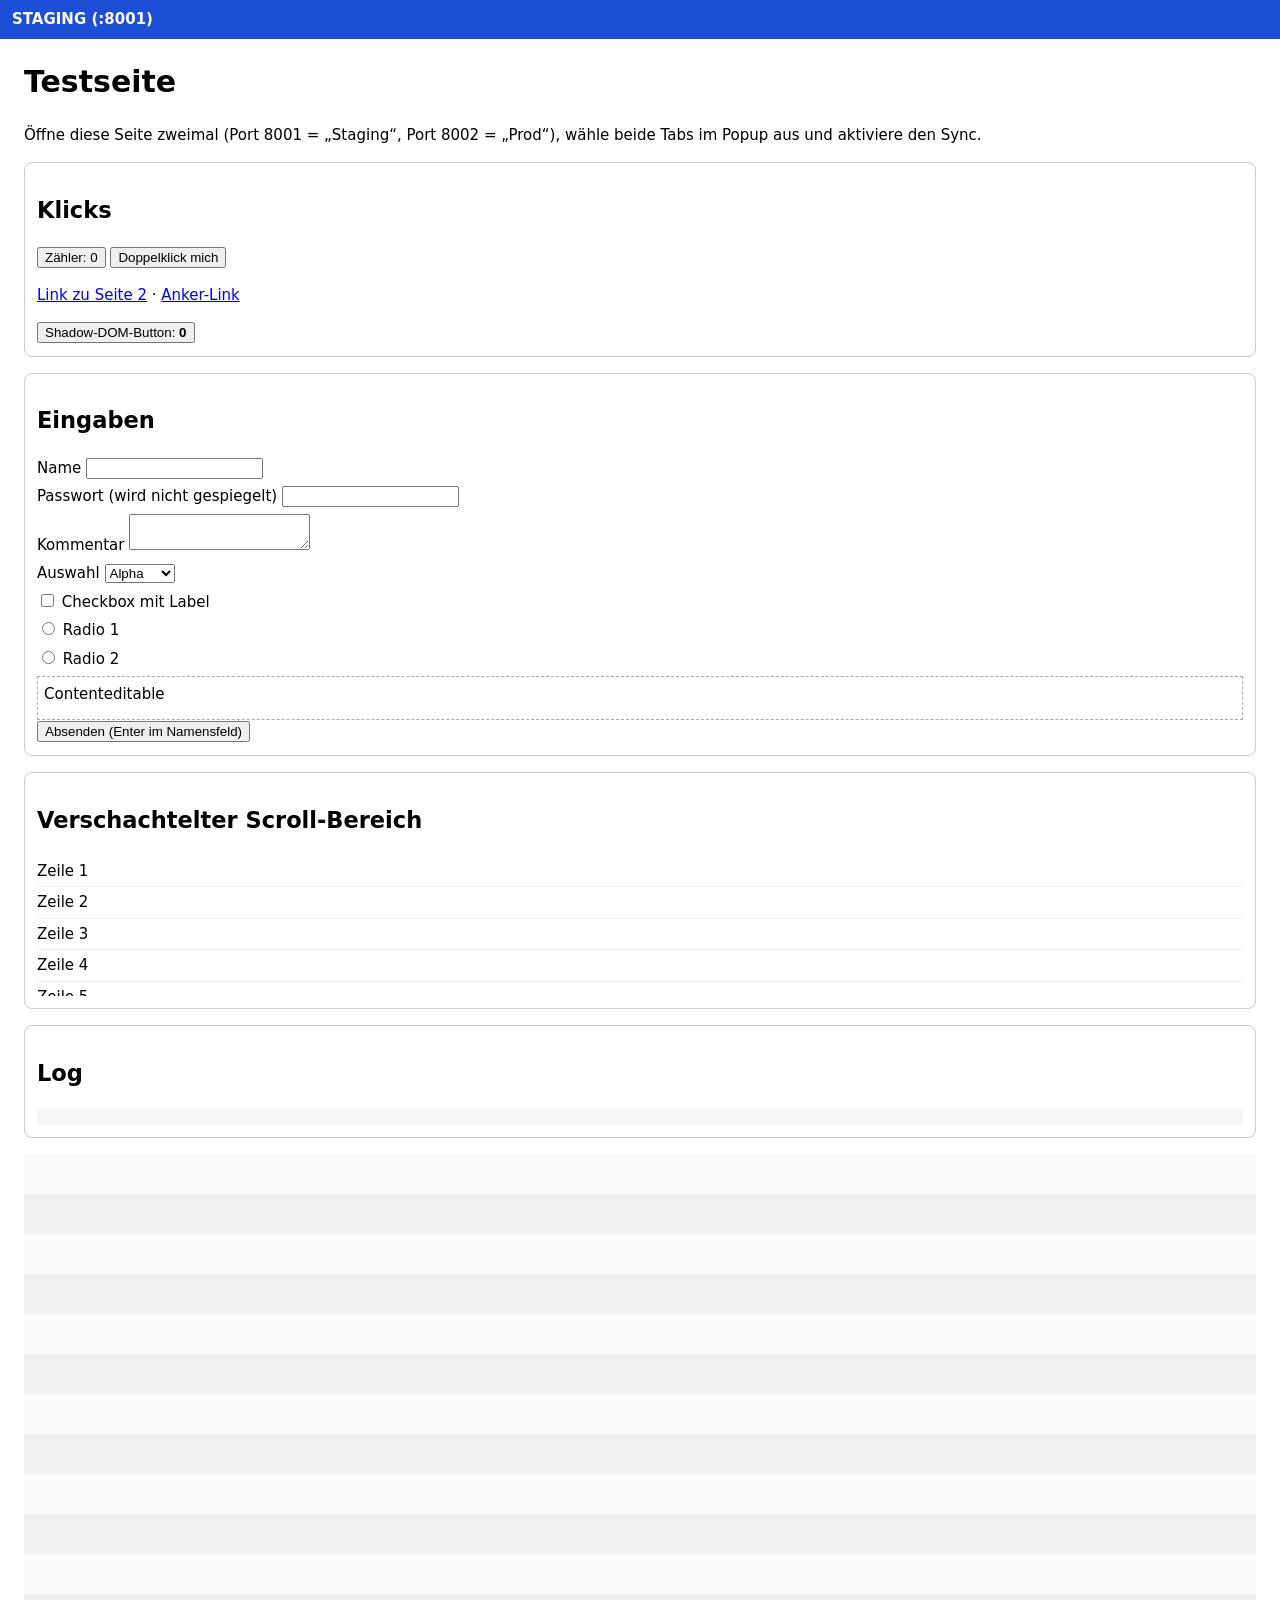
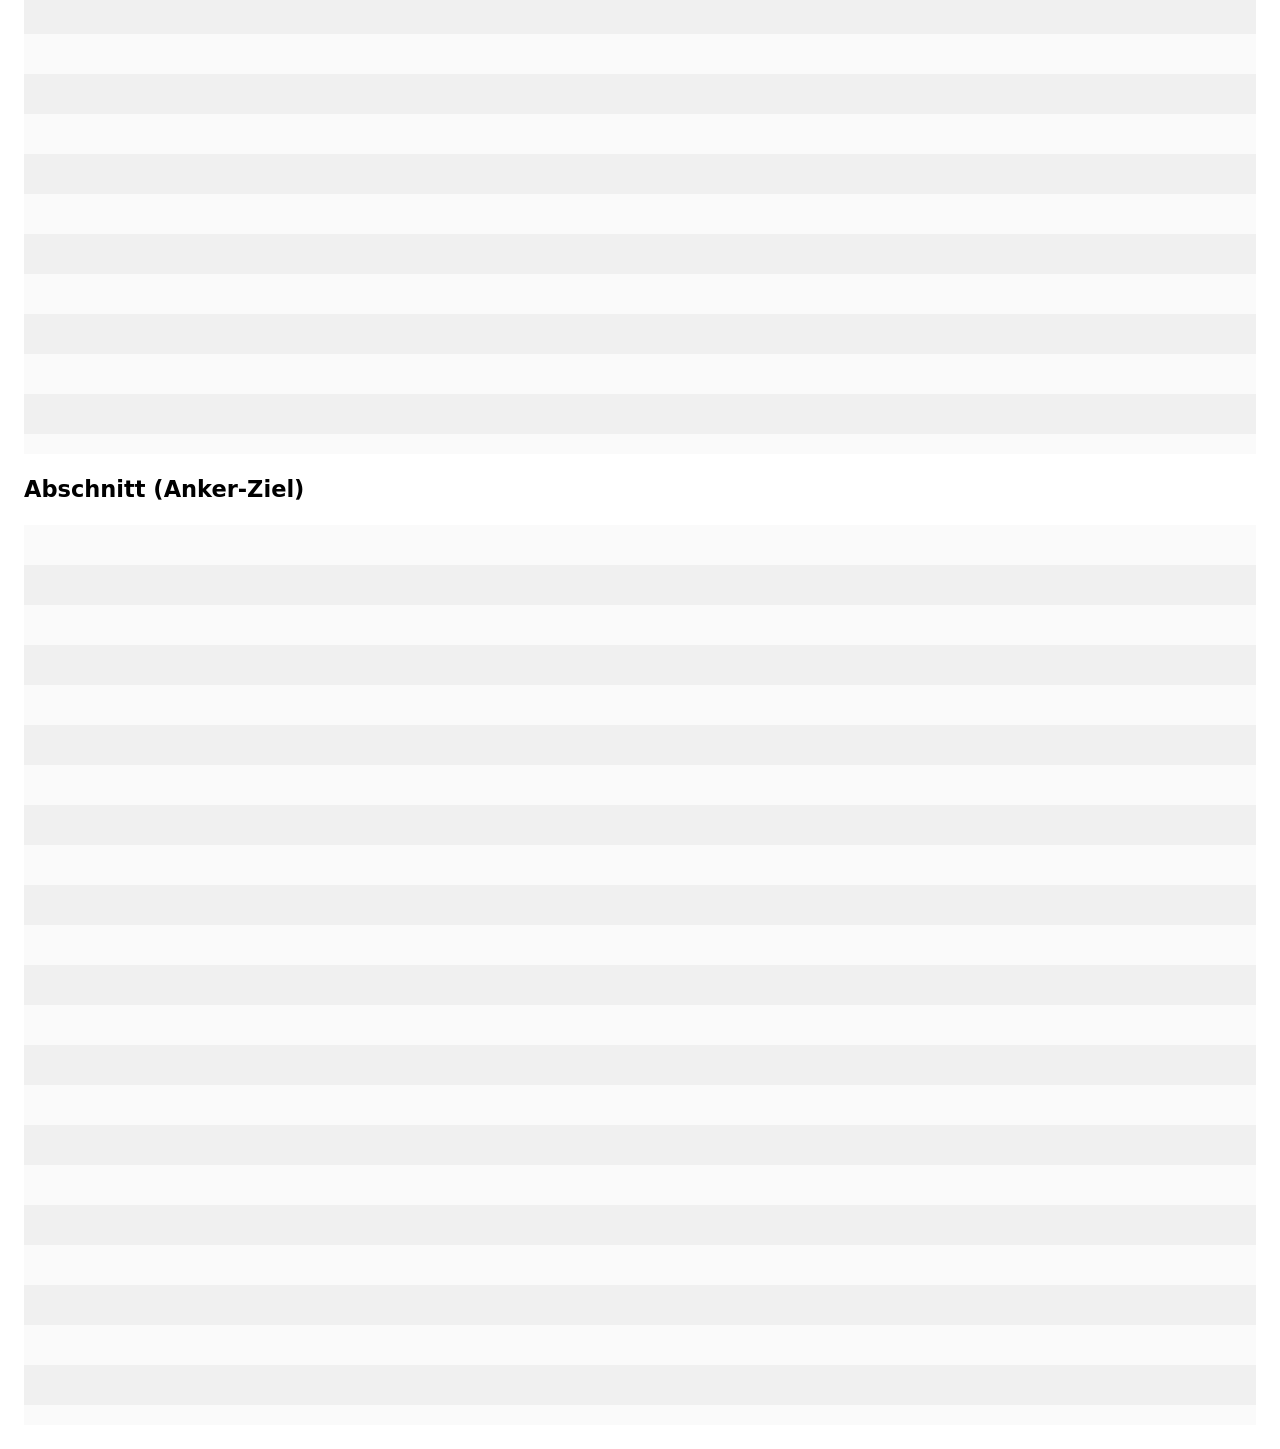
<file: test/index.html>
<!doctype html>
<html lang="de">
<head>
  <meta charset="utf-8">
  <meta name="viewport" content="width=device-width, initial-scale=1">
  <title>Multi-Tab Sync – Testseite</title>
  <style>
    body { font: 15px/1.5 system-ui, sans-serif; margin: 0; padding: 0 24px 24px; }
    #env { position: sticky; top: 0; padding: 8px 12px; margin: 0 -24px 16px; color: #fff; font-weight: 600; z-index: 1; }
    .box { border: 1px solid #ccc; border-radius: 8px; padding: 12px; margin: 16px 0; }
    #inner-scroll { height: 140px; overflow: auto; }
    #inner-scroll p { margin: 0; padding: 4px 0; border-bottom: 1px solid #eee; }
    .filler { height: 900px; background: repeating-linear-gradient(#fafafa 0 40px, #f0f0f0 40px 80px); }
    label { display: block; margin: 6px 0; }
    #log { font: 12px/1.4 monospace; white-space: pre-wrap; max-height: 160px; overflow: auto; background: #f6f6f6; padding: 8px; }
  </style>
</head>
<body>
  <div id="env"></div>
  <h1>Testseite</h1>
  <p>Öffne diese Seite zweimal (Port 8001 = „Staging“, Port 8002 = „Prod“), wähle beide Tabs im Popup aus und aktiviere den Sync.</p>

  <div class="box">
    <h2>Klicks</h2>
    <button id="counter" type="button">Zähler: <span>0</span></button>
    <button type="button" ondblclick="this.textContent = 'Doppelklick erkannt ✔'">Doppelklick mich</button>
    <p><a href="page2.html">Link zu Seite 2</a> · <a href="#abschnitt">Anker-Link</a></p>
    <shadow-widget></shadow-widget>
  </div>

  <div class="box">
    <h2>Eingaben</h2>
    <form id="form" onsubmit="event.preventDefault(); log('Formular abgeschickt: ' + new FormData(this).get('name'))">
      <label>Name <input name="name" autocomplete="off"></label>
      <label>Passwort (wird nicht gespiegelt) <input name="pw" type="password"></label>
      <label>Kommentar <textarea name="comment" rows="2"></textarea></label>
      <label>Auswahl
        <select name="choice">
          <option>Alpha</option><option>Beta</option><option>Gamma</option>
        </select>
      </label>
      <label><input type="checkbox" name="agree"> Checkbox mit Label</label>
      <label><input type="radio" name="r" value="1"> Radio 1</label>
      <label><input type="radio" name="r" value="2"> Radio 2</label>
      <div contenteditable="true" id="editor" style="border:1px dashed #aaa; padding:6px; min-height: 2em">Contenteditable</div>
      <button>Absenden (Enter im Namensfeld)</button>
    </form>
  </div>

  <div class="box">
    <h2>Verschachtelter Scroll-Bereich</h2>
    <div id="inner-scroll"></div>
  </div>

  <div class="box">
    <h2>Log</h2>
    <div id="log"></div>
  </div>

  <div class="filler"></div>
  <h2 id="abschnitt">Abschnitt (Anker-Ziel)</h2>
  <div class="filler"></div>

  <script>
    const isProd = location.port === '8002';
    const env = document.getElementById('env');
    env.textContent = isProd ? 'PRODUKTION (:8002)' : 'STAGING (:8001)';
    env.style.background = isProd ? '#b91c1c' : '#1d4ed8';

    function log(msg) {
      const el = document.getElementById('log');
      el.textContent = `${new Date().toLocaleTimeString()}  ${msg}\n` + el.textContent;
    }

    const counter = document.getElementById('counter');
    counter.addEventListener('click', () => {
      const span = counter.querySelector('span');
      span.textContent = Number(span.textContent) + 1;
    });

    const inner = document.getElementById('inner-scroll');
    for (let i = 1; i <= 50; i++) inner.insertAdjacentHTML('beforeend', `<p>Zeile ${i}</p>`);

    document.addEventListener('keydown', (e) => {
      if (e.target === document.body) log(`keydown auf body: ${e.key}`);
    });
    document.querySelector('[name=choice]').addEventListener('change', (e) => log('Auswahl: ' + e.target.value));
    document.querySelector('[name=agree]').addEventListener('change', (e) => log('Checkbox: ' + e.target.checked));

    customElements.define('shadow-widget', class extends HTMLElement {
      connectedCallback() {
        const root = this.attachShadow({ mode: 'open' });
        root.innerHTML = '<button type="button">Shadow-DOM-Button: <b>0</b></button>';
        const b = root.querySelector('b');
        root.querySelector('button').addEventListener('click', () => { b.textContent = Number(b.textContent) + 1; });
      }
    });
  </script>
</body>
</html>
</file>
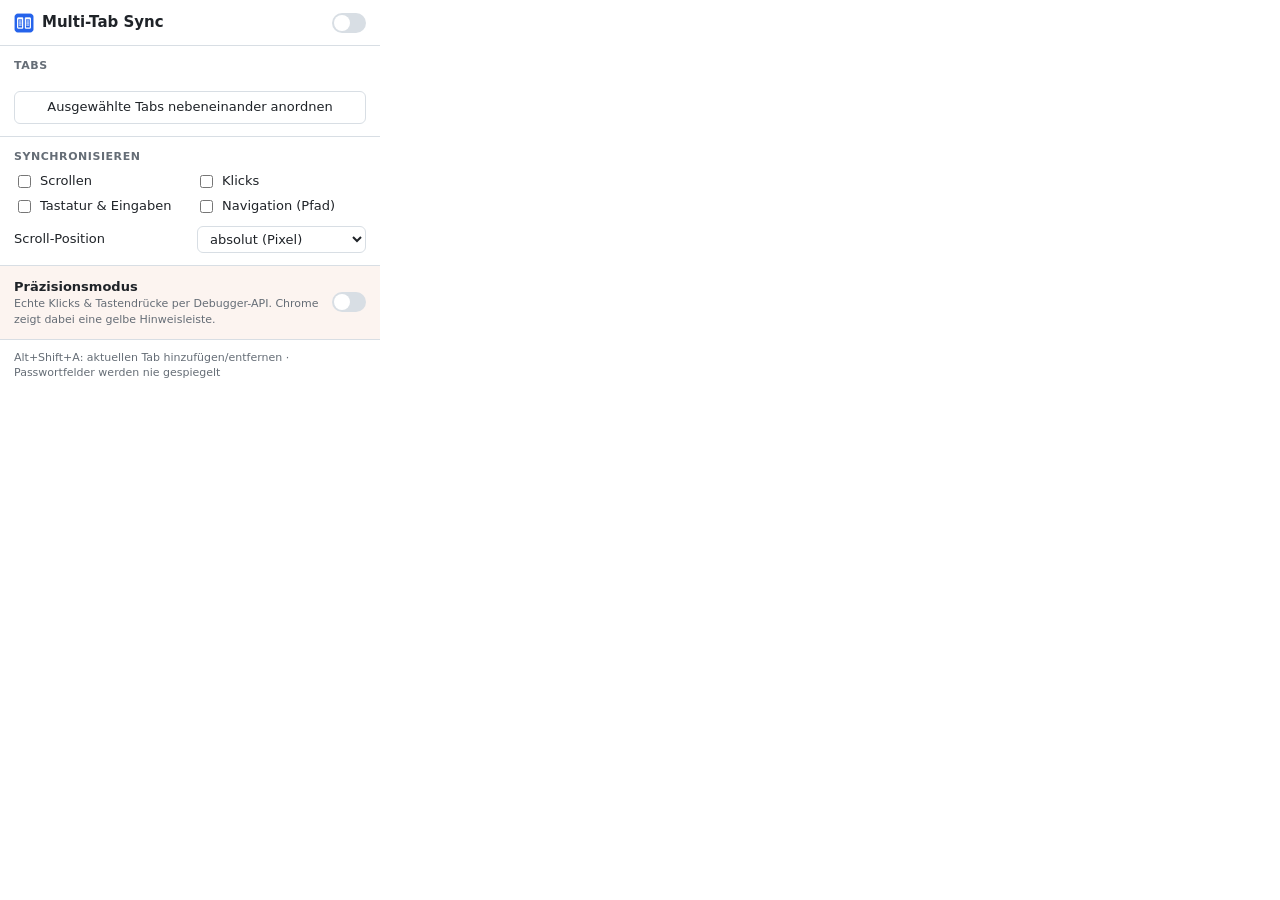
<file: popup.html>
<!doctype html>
<html lang="de">
<head>
  <meta charset="utf-8">
  <title>Multi-Tab Sync</title>
  <link rel="stylesheet" href="popup.css">
</head>
<body>
  <header>
    <img src="icons/icon32.png" alt="" width="20" height="20">
    <h1>Multi-Tab Sync</h1>
    <label class="switch" title="Sync ein/aus (Alt+Shift+S)">
      <input type="checkbox" id="enabled">
      <span class="slider"></span>
    </label>
  </header>

  <section>
    <div class="section-head">
      <h2>Tabs</h2>
      <span class="hint" id="count"></span>
    </div>
    <ul id="tabs"></ul>
    <button id="tile" type="button">Ausgewählte Tabs nebeneinander anordnen</button>
  </section>

  <section>
    <h2>Synchronisieren</h2>
    <div class="grid">
      <label><input type="checkbox" data-opt="scroll"> Scrollen</label>
      <label><input type="checkbox" data-opt="click"> Klicks</label>
      <label><input type="checkbox" data-opt="keys"> Tastatur &amp; Eingaben</label>
      <label><input type="checkbox" data-opt="nav"> Navigation (Pfad)</label>
    </div>
    <label class="row">
      Scroll-Position
      <select data-opt="scrollMode">
        <option value="absolute">absolut (Pixel)</option>
        <option value="relative">relativ (% der Seite)</option>
      </select>
    </label>
  </section>

  <section class="precision">
    <label class="row">
      <span>
        <strong>Präzisionsmodus</strong>
        <span class="hint">Echte Klicks &amp; Tastendrücke per Debugger-API. Chrome zeigt dabei eine gelbe Hinweisleiste.</span>
      </span>
      <span class="switch">
        <input type="checkbox" data-opt="precision">
        <span class="slider"></span>
      </span>
    </label>
  </section>

  <footer class="hint">Alt+Shift+A: aktuellen Tab hinzufügen/entfernen · Passwortfelder werden nie gespiegelt</footer>

  <template id="tab-row">
    <li>
      <label>
        <input type="checkbox">
        <img class="favicon" alt="" width="16" height="16">
        <span class="text">
          <span class="title"></span>
          <span class="url"></span>
          <span class="error"></span>
        </span>
        <span class="warn" hidden>⚠</span>
      </label>
    </li>
  </template>

  <script src="popup.js"></script>
</body>
</html>
</file>
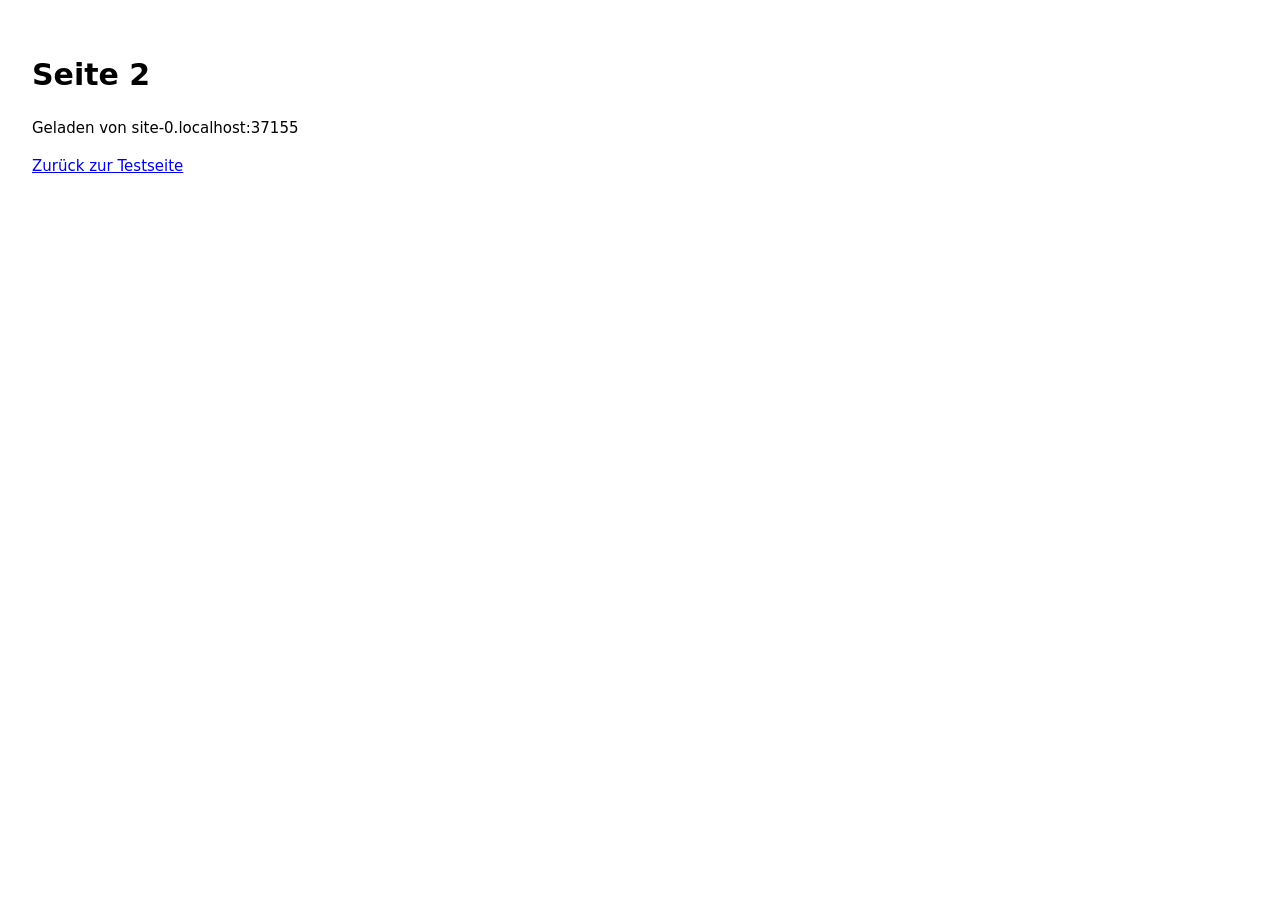
<file: test/page2.html>
<!doctype html>
<html lang="de">
<head>
  <meta charset="utf-8">
  <title>Multi-Tab Sync – Seite 2</title>
  <style>body { font: 15px/1.5 system-ui, sans-serif; padding: 24px; }</style>
</head>
<body>
  <h1>Seite 2</h1>
  <p id="where"></p>
  <p><a href="index.html">Zurück zur Testseite</a></p>
  <script>document.getElementById('where').textContent = 'Geladen von ' + location.host;</script>
</body>
</html>
</file>
<file: popup.css>
:root {
  --bg: #ffffff;
  --fg: #1f2328;
  --muted: #656d76;
  --border: #d8dee4;
  --row-hover: #f3f5f7;
  --accent: #2563eb;
  --warn: #c2410c;
  color-scheme: light dark;
}

@media (prefers-color-scheme: dark) {
  :root {
    --bg: #1c1e21;
    --fg: #e6e8eb;
    --muted: #9aa1a9;
    --border: #3a3f45;
    --row-hover: #26292d;
    --accent: #60a5fa;
    --warn: #fb923c;
  }
}

* { box-sizing: border-box; }

body {
  width: 380px;
  margin: 0;
  font: 13px/1.4 system-ui, -apple-system, "Segoe UI", sans-serif;
  background: var(--bg);
  color: var(--fg);
}

header {
  display: flex;
  align-items: center;
  gap: 8px;
  padding: 12px 14px;
  border-bottom: 1px solid var(--border);
}

h1 { flex: 1; margin: 0; font-size: 15px; }
h2 { margin: 0 0 8px; font-size: 11px; text-transform: uppercase; letter-spacing: .05em; color: var(--muted); }

section { padding: 12px 14px; border-bottom: 1px solid var(--border); }

.section-head { display: flex; justify-content: space-between; align-items: baseline; }

.hint { color: var(--muted); font-size: 11px; display: block; }

#tabs {
  list-style: none;
  margin: 0 -6px 10px;
  padding: 0;
  max-height: 260px;
  overflow-y: auto;
}

#tabs label {
  display: flex;
  align-items: center;
  gap: 8px;
  padding: 5px 6px;
  border-radius: 6px;
  cursor: pointer;
}

#tabs label:hover { background: var(--row-hover); }
#tabs li.disabled label { opacity: .45; cursor: default; }
#tabs li.window-sep { border-top: 1px dashed var(--border); margin-top: 4px; padding-top: 4px; }

.favicon { flex: none; }
.text { min-width: 0; flex: 1; display: flex; flex-direction: column; }
.title, .url { white-space: nowrap; overflow: hidden; text-overflow: ellipsis; }
.url { color: var(--muted); font-size: 11px; }
.warn { color: var(--warn); }
.error { color: var(--warn); font-size: 11px; white-space: normal; }
.error:empty { display: none; }

.grid { display: grid; grid-template-columns: 1fr 1fr; gap: 6px 12px; margin-bottom: 10px; }
.grid label { display: flex; align-items: center; gap: 6px; }

.row { display: flex; align-items: center; justify-content: space-between; gap: 12px; }

select, button {
  font: inherit;
  color: inherit;
  background: var(--bg);
  border: 1px solid var(--border);
  border-radius: 6px;
  padding: 4px 8px;
}

button { width: 100%; padding: 6px 8px; cursor: pointer; }
button:hover:not(:disabled) { border-color: var(--accent); }
button:disabled { opacity: .5; cursor: default; }

.precision { background: color-mix(in srgb, var(--warn) 6%, transparent); }

footer { padding: 10px 14px; }

/* Toggle-Switch */
.switch { position: relative; flex: none; width: 34px; height: 20px; }
.switch input { position: absolute; inset: 0; opacity: 0; margin: 0; cursor: pointer; z-index: 1; }
.slider {
  position: absolute;
  inset: 0;
  background: var(--border);
  border-radius: 10px;
  transition: background .15s;
}
.slider::after {
  content: "";
  position: absolute;
  top: 2px;
  left: 2px;
  width: 16px;
  height: 16px;
  border-radius: 50%;
  background: #fff;
  transition: transform .15s;
}
.switch input:checked + .slider { background: var(--accent); }
.precision .switch input:checked + .slider { background: var(--warn); }
.switch input:checked + .slider::after { transform: translateX(14px); }
.switch input:focus-visible + .slider { outline: 2px solid var(--accent); outline-offset: 2px; }
</file>
